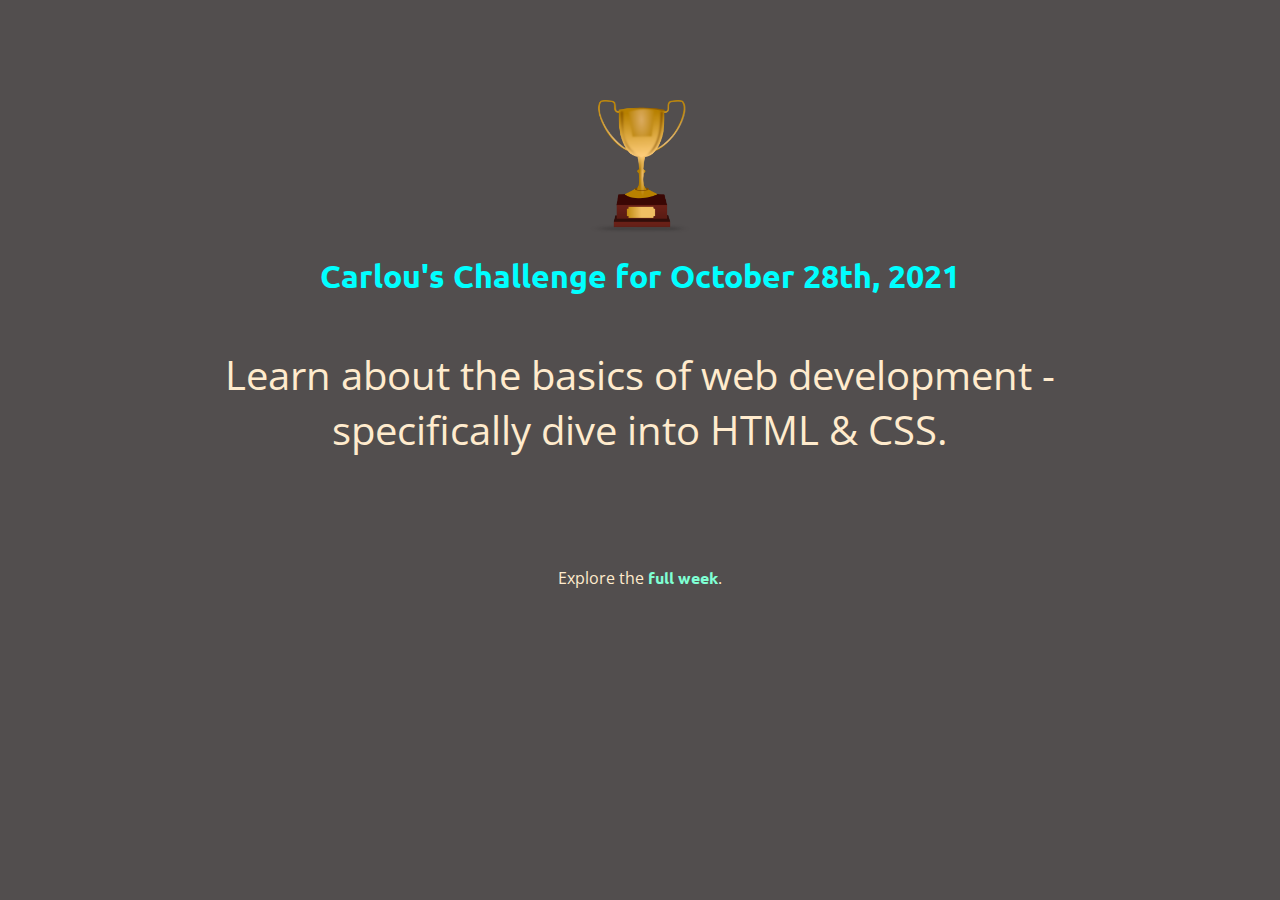
<file: index.html>
<!DOCTYPE html>
<html lang="en">
  <head>
    <meta charset="UTF-8" />
    <meta http-equiv="X-UA-Compatible" content="IE=edge" />
    <meta name="viewport" content="width=device-width, initial-scale=1.0" />
    <title>Carlou's Challenge 6.0</title>
    <link rel="stylesheet" href="assets/css/style.css" />
    <link rel="stylesheet" href="assets/css/index.css" />
  </head>
  <body>
    <img src="./assets/images/trophy.png" alt="gold trophy" />
    <!--Use Hold Alt "up" or "down" as a shortcut to switching element position-->
    <h1>Carlou's Challenge for October 28th, 2021</h1>
    <p id="todays-challenge">
      Learn about the basics of web development - specifically dive into HTML &
      CSS.
    </p>
    <br />
    <br />
    <br />
    <p>
      Explore the
      <a href="./full-week.html">full week</a>.
    </p>
  </body>
</html>
</file>
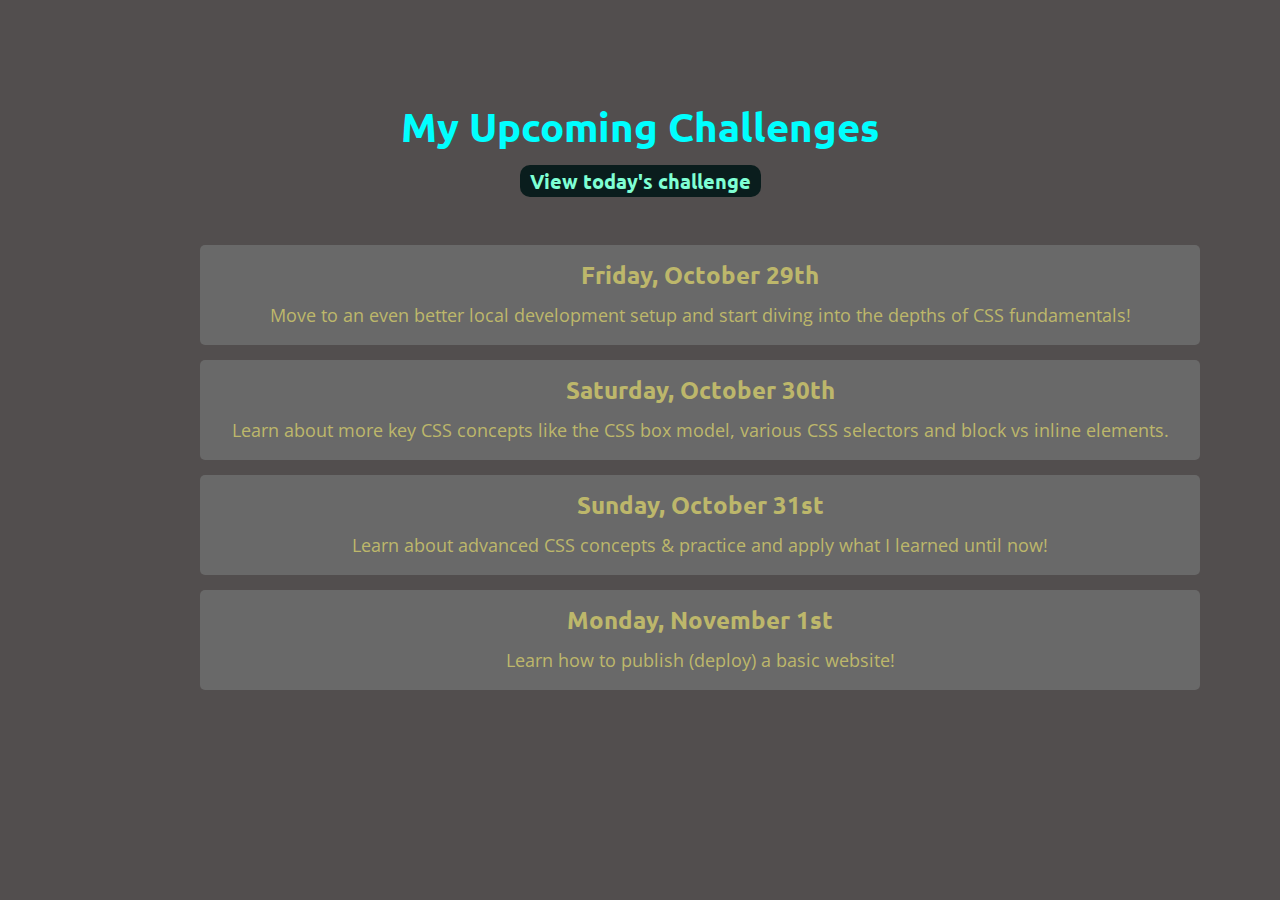
<file: full-week.html>
<!DOCTYPE html>
<html lang="en">
  <head>
    <meta charset="UTF-8" />
    <meta http-equiv="X-UA-Compatible" content="IE=edge" />
    <meta name="viewport" content="width=device-width, initial-scale=1.0" />
    <title>My Upcoming Challenges</title>
    <link rel="stylesheet" href="assets/css/style.css" />
    <link rel="stylesheet" href="assets/css/full-week.css" />
  </head>
  <body>
    <header>
      <h1>My Upcoming Challenges</h1>
      <p>
        <a href="./index.html">View today's challenge</a>
      </p>
    </header>
    <main>
      <ol>
        <li>
          <h2>Friday, October 29th</h2>
          <p>
            Move to an even better local development setup and start diving into
            the depths of CSS fundamentals!
          </p>
        </li>
        <li>
          <h2>Saturday, October 30th</h2>
          <p>
            Learn about more key CSS concepts like the CSS box model, various
            CSS selectors and block vs inline elements.
          </p>
        </li>
        <li>
          <h2>Sunday, October 31st</h2>
          <p>
            Learn about advanced CSS concepts & practice and apply what I
            learned until now!
          </p>
        </li>
        <li>
          <h2>Monday, November 1st</h2>
          <p>Learn how to publish (deploy) a basic website!</p>
        </li>
      </ol>
    </main>
  </body>
</html>
</file>
<file: assets/css/style.css>
@import url("https://fonts.googleapis.com/css2?family=Open+Sans:wght@400;700&family=Ubuntu:wght@400;700&display=swap");

* {
  margin: 0;
  padding: 0;
  font-family: "Ubuntu", sans-serif;
  background-color: rgb(82, 78, 78);
}

body {
  /* Set top,bottom and left,right padding */
  padding: 100px 200px;
  /* Center the texts horizontally */
  text-align: center;
}

h1 {
  color: aqua;
}

p {
  font-family: "Open Sans", sans-serif;
  color: blanchedalmond;
  /* Add top and bottom margin */
  margin: 25px 0;
  /* End of noted code */
}

a {
  color: aquamarine;
  text-decoration: none;
  font-weight: bold;
}

a:hover {
  /*Invert the colors of anchor element when hovered*/
  filter: invert(1);
}
</file>
<file: assets/css/index.css>
img {
  width: 12%;
  margin-bottom: 20px;
}

#todays-challenge {
  margin-top: 50px;
  font-size: 40px;
}

#todays-challenge:hover {
  /* Transform the element by scaling the size*/
  transform: scale(1.1, 1.1);
}
</file>
<file: assets/css/full-week.css>
/* Styling for full-week.html */
h1 {
  font-size: 40px;
  margin-bottom: 15px;
}
a {
  background-color: rgb(10, 29, 29);
  padding: 3px 10px;
  border-radius: 10px;
  font-size: 20px;
}

/* Remove numbers/bullets of ul/ol if it's displaying */
p {
  margin: 0;
}
ol {
  width: 1000px;
  margin: 50px auto;
}
li {
  list-style: none;
  border-radius: 5px;
  margin-bottom: 15px;
  background-color: dimgray;
  padding: 10px 0;
}
/* End of noted code*/

li h2,
li p {
  background-color: dimgray;
  font-size: large;
  color: darkkhaki;
  line-height: 40px;

  /* Display the numbers/bullets of ul/ol */
  /* display: list-item;
  list-style-position: inside; */
  /* End of noted code*/
}

li h2 {
  font-size: x-large;
  font-weight: bold;
}

ol li:hover {
  /* Transform the element by scaling the size*/
  transform: scale(1.1, 1.1);
  filter: brightness(1.1);
}

/* End of code for full-week.html */
</file>
